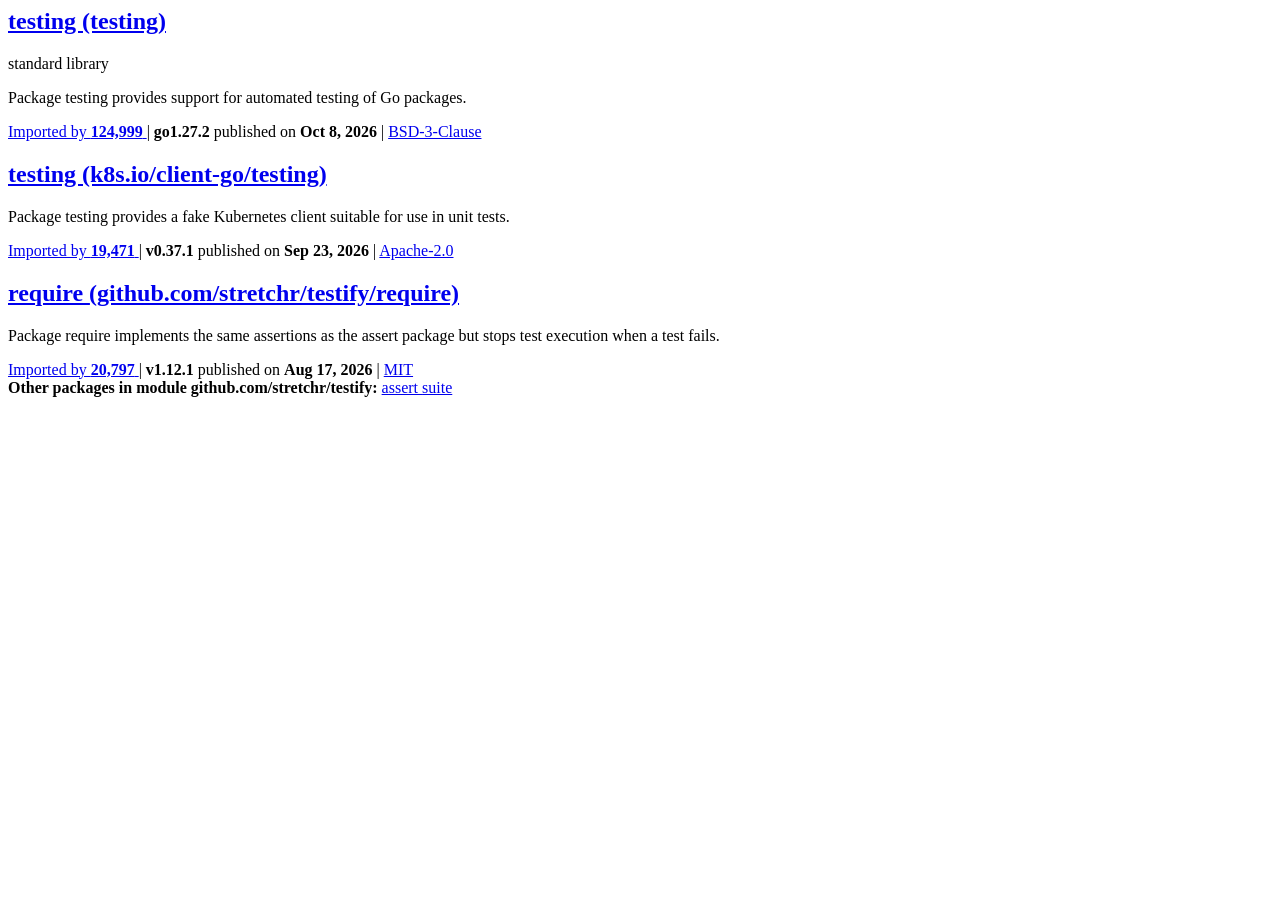
<file: tests-fixture-pkggodev-test.html>
<html><body><div class="SearchSnippet" >
        <div class="SearchSnippet-headerContainer">
          <h2>
            <a href="/testing" data-gtmc="search result" data-gtmv="0"
                data-test-id="snippet-title"
                data-search-query="test"
                data-clicked-package="testing"
                data-rank="0"
                data-experiment-cohort="control">
              testing
              <span class="SearchSnippet-header-path">(testing)</span>
            </a>
          </h2>
          <span class="go-Chip go-Chip--inverted">standard library</span>
          
  
  

        </div>
        
          <p class="SearchSnippet-synopsis" data-test-id="snippet-synopsis">
            Package testing provides support for automated testing of Go packages.
          </p>
        
        
  <div class="SearchSnippet-infoLabel">
    <a href="/testing?tab=importedby" aria-label="Go to Imported By">
       <span class="go-textSubtle">Imported by </span><strong>124,999</strong>
    </a>
    <span class="go-textSubtle">|</span>
    <span class="go-textSubtle">
      <strong>go1.27.2</strong> published on <span data-test-id="snippet-published"><strong>Oct  8, 2026</strong></span>
    </span>
    <span class="go-textSubtle">|</span>
    <span data-test-id="snippet-license">
    
      <a href="/testing?tab=licenses" aria-label="Go to Licenses">
        BSD-3-Clause
      </a>
    
    </span>
  </div>

        
        
      </div> 
    
      
      
      <div class="SearchSnippet" >
        <div class="SearchSnippet-headerContainer">
          <h2>
            <a href="/k8s.io/client-go/testing" data-gtmc="search result" data-gtmv="1"
                data-test-id="snippet-title"
                data-search-query="test"
                data-clicked-package="k8s.io/client-go/testing"
                data-rank="1"
                data-experiment-cohort="control">
              testing
              <span class="SearchSnippet-header-path">(k8s.io/client-go/testing)</span>
            </a>
          </h2>
          
          
  
  

        </div>
        
          <p class="SearchSnippet-synopsis" data-test-id="snippet-synopsis">
            Package testing provides a fake Kubernetes client suitable for use in unit tests.
          </p>
        
        
  <div class="SearchSnippet-infoLabel">
    <a href="/k8s.io/client-go/testing?tab=importedby" aria-label="Go to Imported By">
       <span class="go-textSubtle">Imported by </span><strong>19,471</strong>
    </a>
    <span class="go-textSubtle">|</span>
    <span class="go-textSubtle">
      <strong>v0.37.1</strong> published on <span data-test-id="snippet-published"><strong>Sep 23, 2026</strong></span>
    </span>
    <span class="go-textSubtle">|</span>
    <span data-test-id="snippet-license">
    
      <a href="/k8s.io/client-go/testing?tab=licenses" aria-label="Go to Licenses">
        Apache-2.0
      </a>
    
    </span>
  </div>

        
        
      </div> 
    
      
      
      <div class="SearchSnippet" >
        <div class="SearchSnippet-headerContainer">
          <h2>
            <a href="/github.com/stretchr/testify/require" data-gtmc="search result" data-gtmv="2"
                data-test-id="snippet-title"
                data-search-query="test"
                data-clicked-package="github.com/stretchr/testify/require"
                data-rank="2"
                data-experiment-cohort="control">
              require
              <span class="SearchSnippet-header-path">(github.com/stretchr/testify/require)</span>
            </a>
          </h2>
          
          
  
  

        </div>
        
          <p class="SearchSnippet-synopsis" data-test-id="snippet-synopsis">
            Package require implements the same assertions as the assert package but stops test execution when a test fails.
          </p>
        
        
  <div class="SearchSnippet-infoLabel">
    <a href="/github.com/stretchr/testify/require?tab=importedby" aria-label="Go to Imported By">
       <span class="go-textSubtle">Imported by </span><strong>20,797</strong>
    </a>
    <span class="go-textSubtle">|</span>
    <span class="go-textSubtle">
      <strong>v1.12.1</strong> published on <span data-test-id="snippet-published"><strong>Aug 17, 2026</strong></span>
    </span>
    <span class="go-textSubtle">|</span>
    <span data-test-id="snippet-license">
    
      <a href="/github.com/stretchr/testify/require?tab=licenses" aria-label="Go to Licenses">
        MIT
      </a>
    
    </span>
  </div>

        
        
          
          <div class="SearchSnippet-sub go-textSubtle">
            <strong>Other packages in module github.com/stretchr/testify:</strong>
            
              
                <a class="go-Chip go-Chip--subtle"
                    href="/github.com/stretchr/testify/assert"
                    
                    data-gtmc="search result same module">
                  assert
                </a>
              
            
              
                <a class="go-Chip go-Chip--subtle"
                    href="/github.com/stretchr/testify/suite"
                    
                    data-gtmc="search result same module">
                  suite
                </a>
              
            
            
            
          </div>
        
      </div> 
    
      
      
      </body></html>
</file>
